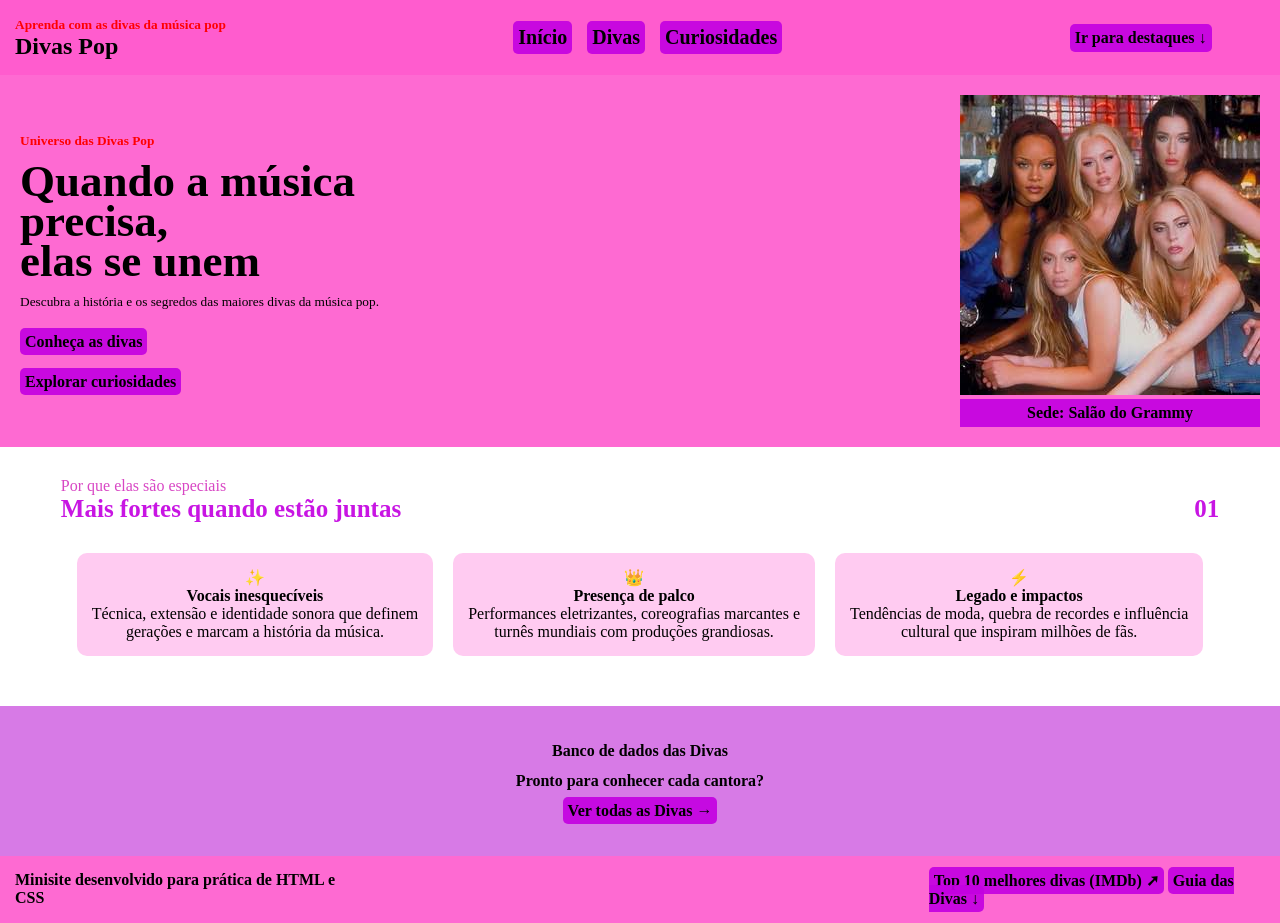
<file: index.html>
<!DOCTYPE html>
<html lang="pt-BR">
    <head>
        <meta charset="UTF-8" />
        <link rel="stylesheet" href="css/style.css" />
        <title>Tela inicial</title>
    </head>
    <body>
        <header>
            <section>
                <p id="aprenda">
                    <small><b>Aprenda com as divas da música pop</b></small>
                </p>
                <h1>Divas Pop</h1>
            </section>
            <section id="header-itens">
                <a href="index.html" class="clique"><b>Início</b></a>
                <a href="pages/divas.html" class="clique"><b>Divas</b></a>
                <a href="pages/curiosidades.html" class="clique"><b>Curiosidades</b></a>
            </section>
            <a href="#mais" class="clique"><b>Ir para destaques ↓</b></a>
        </header>
        <main>
            <section id="tela-inicial">
                <section id="info-texto">
                    <article>
                        <p id="universo">
                            <small><b>Universo das Divas Pop</b></small>
                        </p>
                        <h2>Quando a música precisa,</h2>
                        <h2>elas se unem</h2>
                        <p id="historia">
                            <small>
                                Descubra a história e os segredos das maiores divas da música pop.
                            </small>
                        </p>
                    </article>
                    <article>
                        <a href="pages/divas.html" class="clique"><b>Conheça as divas</b></a>
                    </article>
                    <article>
                        <a href="pages/curiosidades.html" class="clique"><b>Explorar curiosidades</b></a>
                    </article>
                </section>
                <section id="imagem-intro">
                    <img src="assets/img/juntas.png" alt="Divas Pop" />
                    <p id="sede"><b>Sede: Salão do Grammy</b></p>
                </section>
             </section>
             <section id="fortes">
                <article>
                <p id="especiais">Por que elas são especiais</p>
                    <h3 id="mais"><b>Mais fortes quando estão juntas</b></h3>
                </article>
                <h3 id="um">01</h3>
             </section>
             <section id="cards">
                <article id="vocais">
                    <p>✨</p>
                    <p><b>Vocais inesquecíveis</b></p>
                    <p>Técnica, extensão e identidade sonora que definem </p>
                    <p>gerações e marcam a história da música.</p>
                </article>
                <article id="presenca">
                    <p>👑</p>
                    <p><b>Presença de palco</b></p>
                    <p>Performances eletrizantes, coreografias marcantes e </p>
                    <p>turnês mundiais com produções grandiosas.</p>
                </article>
                <article id="legado">
                    <p>⚡</p>
                    <p><b>Legado e impactos</b></p>
                    <p>Tendências de moda, quebra de recordes e influência </p>
                    <p>cultural que inspiram milhões de fãs.</p>
                </article>
             </section>
             <section id="pronto">
                <article>
                    <p><b>Banco de dados das Divas</b></p>
                    <h4>Pronto para conhecer cada cantora?</h4>
                    <a href="pages/divas.html" class="clique"><b>Ver todas as Divas → </b></a>
                </article>
             </section>
        </main>
        <footer>
            <section id="minisite">
                <article>
                    <p><b>Minisite desenvolvido para prática de HTML e CSS</b></p>
                </article>
                <article>
                    <a href="https://www.google.com/url?sa=t&rct=j&q=&esrc=s&source=web&cd=&cad=rja&uact=8&ved=2ahUKEwiDv8rumvOWAxUFI7kGHaEvAmkQFnoECCwQAQ&url=https%3A%2F%2Fwww.imdb.com%2Fpt%2Flist%2Fls062872320%2F&usg=AOvVaw19rcWmyJBU6GbsfpgfaH2t&opi=89978449" target="_blank" rel="noreferrer" class="clique"><b>Top 10 melhores divas (IMDb) ➚</b></a>
                    <a href="assets/files/guia.txt" download class="clique"><b>Guia das Divas ↓</b></a>
                </article>
            </section>
        </footer>
    </body>
</html>
</file>
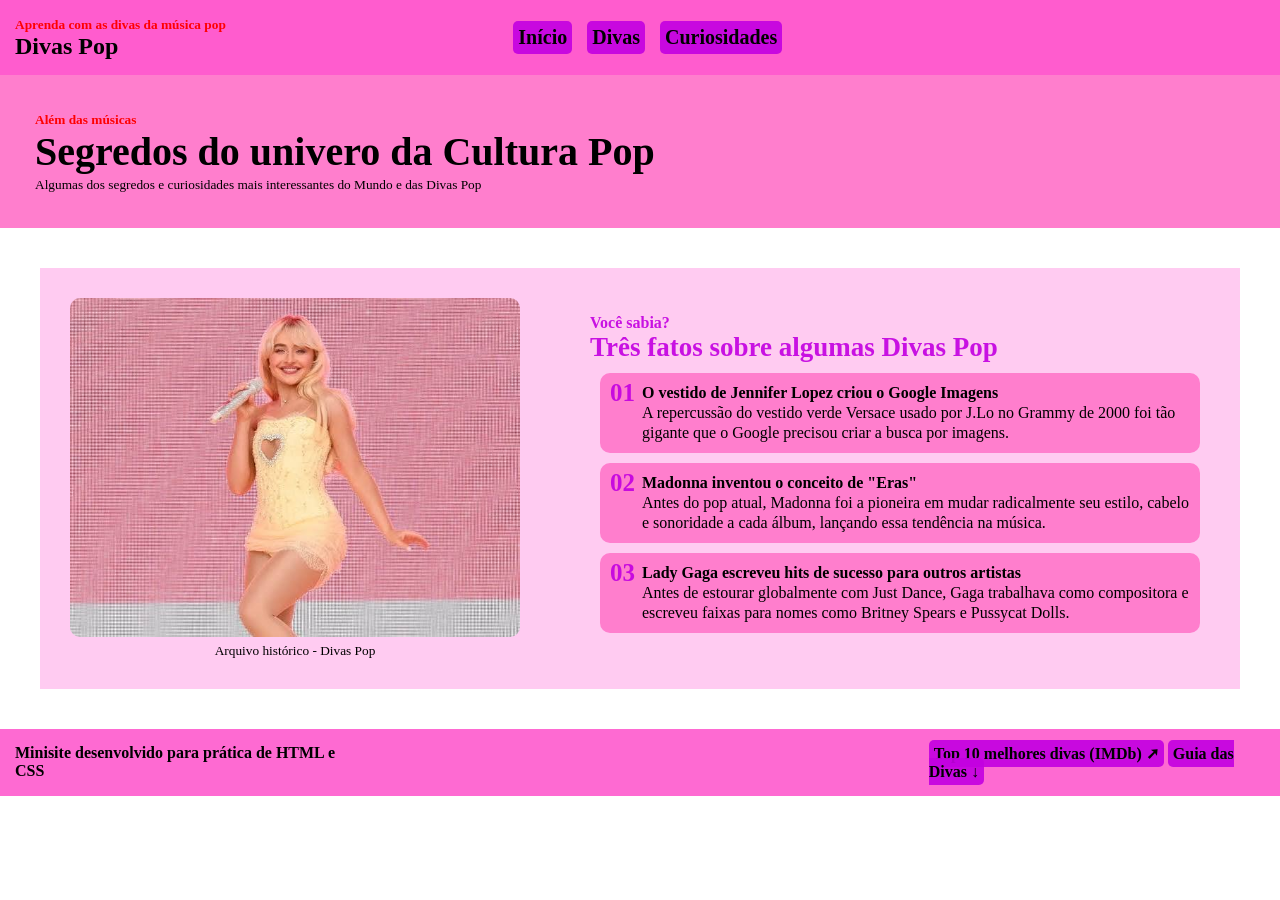
<file: pages/curiosidades.html>
<!DOCTYPE html>
<html lang="pt-BR">
    <head>
        <meta charset="UTF-8" />
        <link rel="stylesheet" href="../css/curiosidades.css" />
        <title>Curiosidades</title>
    </head>
    <body>
        <header>
            <section>
                <p id="aprenda">
                    <small><b>Aprenda com as divas da música pop</b></small>
                </p>
                <h1>Divas Pop</h1>
            </section>
            <section id="header-itens">
                <a href="../index.html" class="clique"><b>Início</b></a>
                <a href="divas.html" class="clique"><b>Divas</b></a>
                <a href="curiosidades.html" class="clique"><b>Curiosidades</b></a>
            </section>
        </header>
        <main>
            <section id="Tela-inicial">
                <article id="segredos">
                    <p id="alem"><small><b>Além das músicas</b></small></p>
                    <h2><b>Segredos do univero da Cultura Pop</b></h2>
                    <p><small>Algumas dos segredos e curiosidades mais interessantes do Mundo e das Divas Pop</small></p>
                </article>
            </section>
            <section id="curiosidades">
                <article id="arquivo">
                    <img src="../assets/img/curiosidades.png" alt="Sabrina Carpenter em seu show"/>
                    <p><small>Arquivo histórico - Divas Pop</small></p>
                </article>
                <article>
                    <p id="sabia"><b>Você sabia?</b></p>
                    <h3>Três fatos sobre algumas Divas Pop</h3>
                    <section class="cards">
                        <h4 class="numero">01</h4>
                        <article>
                            <p><b>O vestido de Jennifer Lopez criou o Google Imagens</b></p>
                            <p>A repercussão do vestido verde Versace usado por J.Lo no Grammy de 2000 foi tão gigante que o Google precisou criar a busca por imagens.</p>
                        </article>
                    </section>
                    <section class="cards">
                        <h4 class="numero">02</h4>
                        <article>
                            <p><b>Madonna inventou o conceito de "Eras"</b></p>
                            <p>Antes do pop atual, Madonna foi a pioneira em mudar radicalmente seu estilo, cabelo e sonoridade a cada álbum, lançando essa tendência na música.</p>
                        </article>
                    </section>
                    <section class="cards">
                        <h4 class="numero">03</h4>
                        <article>
                            <p><b>Lady Gaga escreveu hits de sucesso para outros artistas</b></p>
                            <p>Antes de estourar globalmente com Just Dance, Gaga trabalhava como compositora e escreveu faixas para nomes como Britney Spears e Pussycat Dolls.</p>
                        </article>
                    </section>
                </article>
            </section>
            </main>
        <footer>
            <section id="minisite">
                <article>
                    <p><b>Minisite desenvolvido para prática de HTML e CSS</b></p>
                </article>
                <article>
                    <a href="https://www.google.com/url?sa=t&rct=j&q=&esrc=s&source=web&cd=&cad=rja&uact=8&ved=2ahUKEwiDv8rumvOWAxUFI7kGHaEvAmkQFnoECCwQAQ&url=https%3A%2F%2Fwww.imdb.com%2Fpt%2Flist%2Fls062872320%2F&usg=AOvVaw19rcWmyJBU6GbsfpgfaH2t&opi=89978449" target="_blank" rel="noreferrer" class="clique"><b>Top 10 melhores divas (IMDb) ➚</b></a>
                    <a href="../assets/files/guia.txt" download class="clique"><b>Guia das Divas ↓</b></a>
                </article>
            </section>
        </footer>
    </body>
</html>
</file>
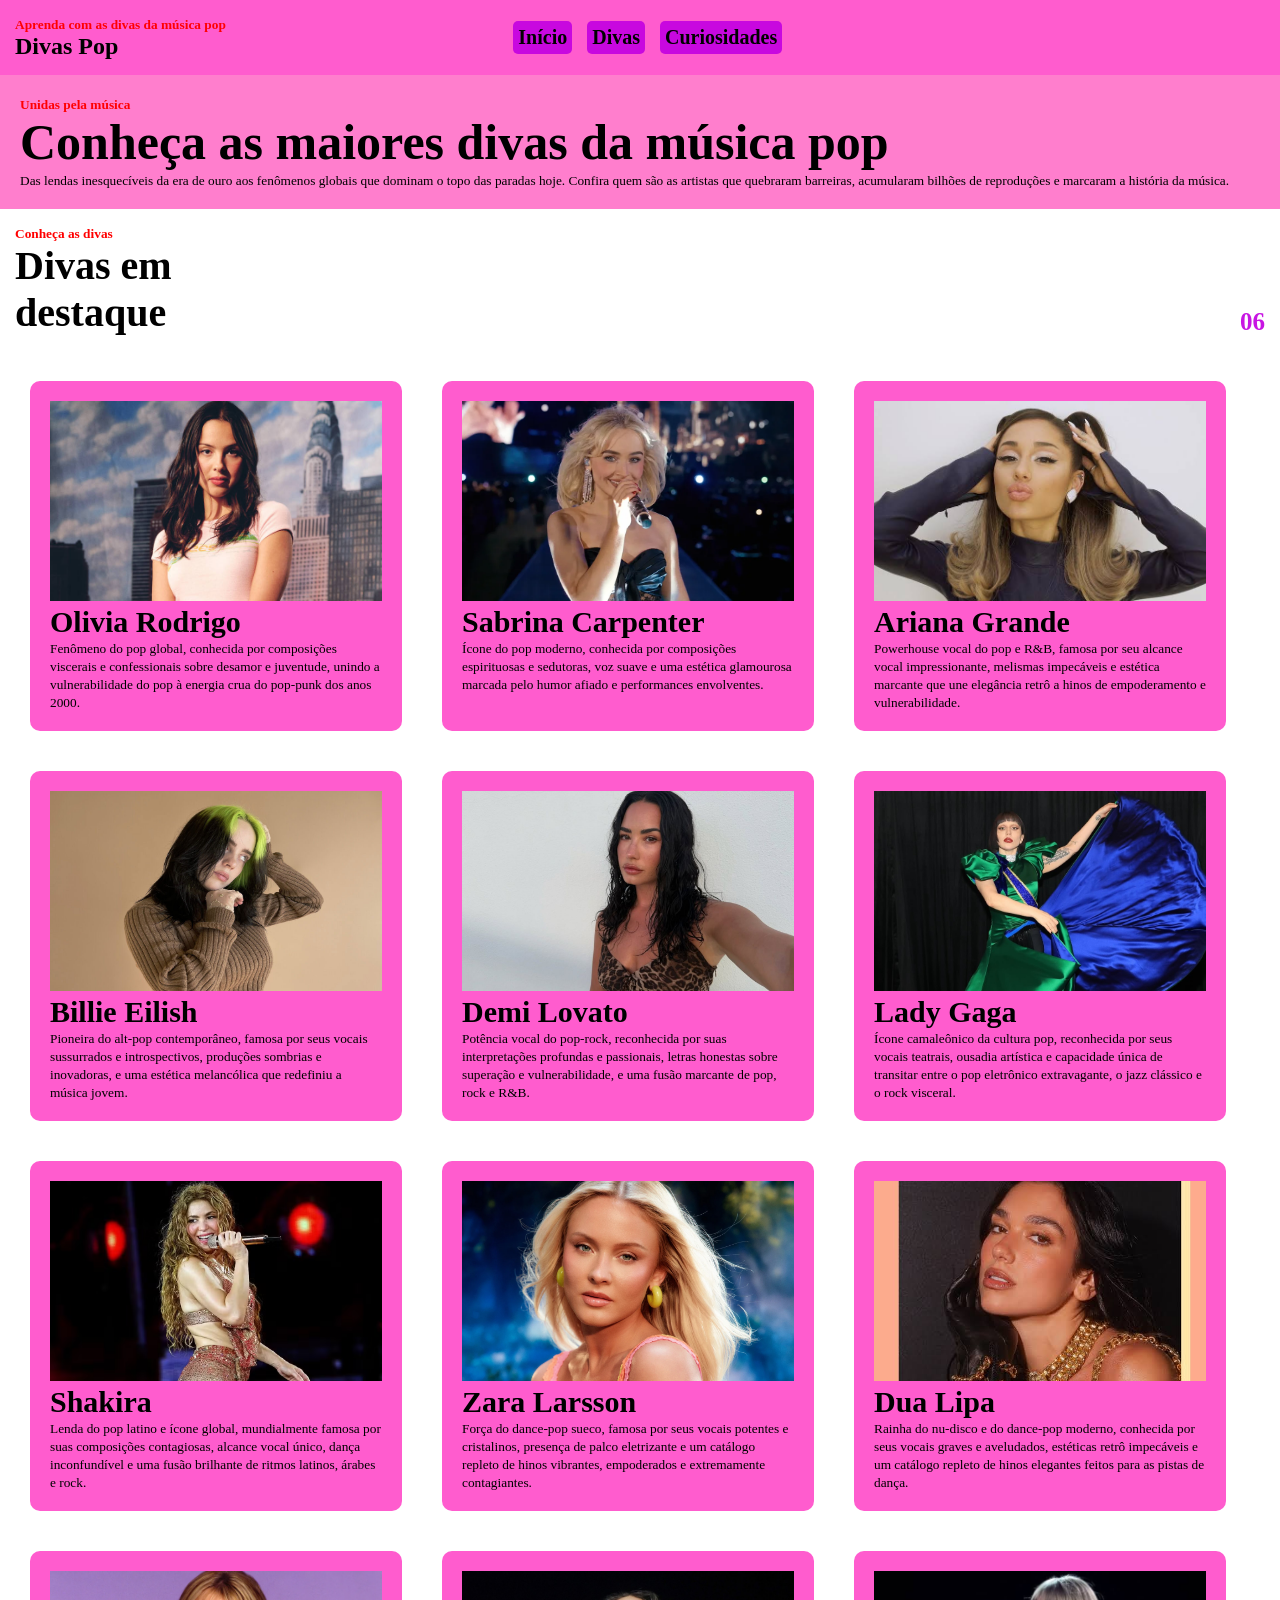
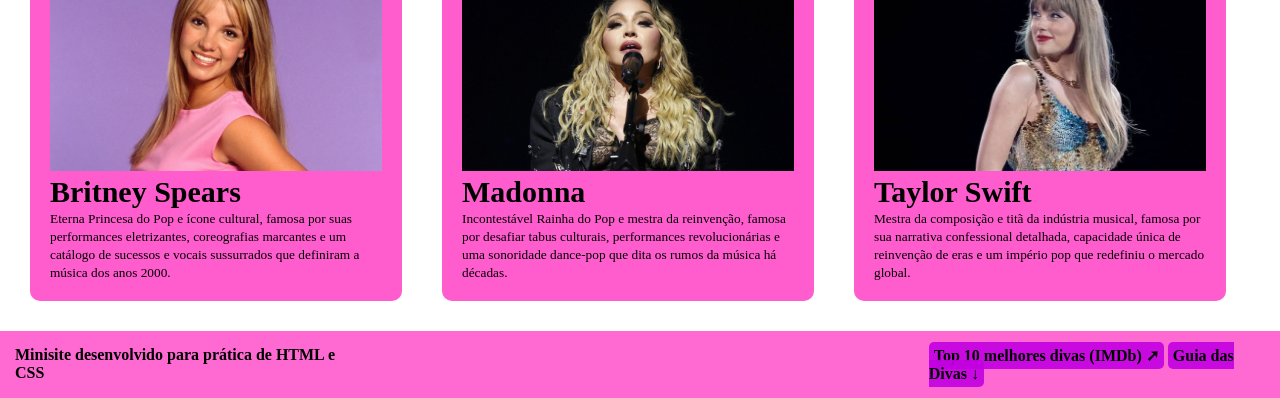
<file: pages/divas.html>
<!DOCTYPE html>
<html lang="pt-BR">
<head>
    <meta charset="UTF-8">
    <link rel="stylesheet" href="../css/divas.css">
    <title>Divas Pop</title>
</head>
<body>
<header>
    <section>
        <p id="aprenda"><small><b>Aprenda com as divas da música pop</b></small></p>
        <h1>Divas Pop</h1>
    </section>
    <section id="header-itens">
        <a href="../index.html" class="clique"><b>Início</b></a>
        <a href="divas.html" class="clique"><b>Divas</b></a>
        <a href="curiosidades.html" class="clique"><b>Curiosidades</b></a>
    </section>
</header>
<main>
    <section id="Tela-inicial">
        <article id="conheca">
            <p id="unidas"><small><b>Unidas pela música</b></small></p>
            <h2><b>Conheça as maiores divas da música pop</b></h2>
            <p><small>Das lendas inesquecíveis da era de ouro aos fenômenos globais que dominam o topo das paradas hoje. Confira quem são as artistas que quebraram barreiras, acumularam bilhões de reproduções e marcaram a história da música.</small></p>
        </article>
    </section>
    <section id="escrita-galeria">
        <article>
            <p id="as"><small><b>Conheça as divas</b></small></p>
            <p id="destaque"><b>Divas em destaque</b></p>
        </article>
             <h3 id="seis">06</h3>
    </section>
    <section id="galeria">
        <section id="imagens">
            <article class="cards">
                <img src="../assets/img/olivia-rodrigo.png" alt="Olivia Rodrigo">
                <p class="nomes"><b>Olivia Rodrigo</b></p>
                <p><small>Fenômeno do pop global, conhecida por composições viscerais e confessionais sobre desamor e juventude, unindo a vulnerabilidade do pop à energia crua do pop-punk dos anos 2000.</small></p>
            </article>
              <article class="cards">
                <img src="../assets/img/sabrina-carpenter.png" alt="Sabrina Carpenter">
                <p class="nomes"><b>Sabrina Carpenter</b></p>
                <p><small>Ícone do pop moderno, conhecida por composições espirituosas e sedutoras, voz suave e uma estética glamourosa marcada pelo humor afiado e performances envolventes.</small></p>
            </article>
             <article class="cards">
                <img src="../assets/img/ariana.png" alt="Ariana Grande">
                <p class="nomes"><b>Ariana Grande</b></p>
                <p><small>Powerhouse vocal do pop e R&B, famosa por seu alcance vocal impressionante, melismas impecáveis e estética marcante que une elegância retrô a hinos de empoderamento e vulnerabilidade.</small></p>
            </article>
             <article class="cards">
                <img src="../assets/img/billie.png" alt="Billie Eilish">
                <p class="nomes"><b>Billie Eilish</b></p>
                <p><small>Pioneira do alt-pop contemporâneo, famosa por seus vocais sussurrados e introspectivos, produções sombrias e inovadoras, e uma estética melancólica que redefiniu a música jovem.</small></p>
            </article>
             <article class="cards">
                <img src="../assets/img/demi-lovato.png" alt="Demi Lovato">
                <p class="nomes"><b>Demi Lovato</b></p>
                <p><small>Potência vocal do pop-rock, reconhecida por suas interpretações profundas e passionais, letras honestas sobre superação e vulnerabilidade, e uma fusão marcante de pop, rock e R&B.</small></p>
            </article>
             <article class="cards">
                <img src="../assets/img/gaga.png" alt="Lady Gaga">
                <p class="nomes"><b>Lady Gaga</b></p>
                <p><small>Ícone camaleônico da cultura pop, reconhecida por seus vocais teatrais, ousadia artística e capacidade única de transitar entre o pop eletrônico extravagante, o jazz clássico e o rock visceral.</small></p>
            </article>
             <article class="cards">
                <img src="../assets/img/shakira.png" alt="Shakira">
                <p class="nomes"><b>Shakira</b></p>
                <p><small>Lenda do pop latino e ícone global, mundialmente famosa por suas composições contagiosas, alcance vocal único, dança inconfundível e uma fusão brilhante de ritmos latinos, árabes e rock.</small></p>
            </article>
             <article class="cards">
                <img src="../assets/img/zara.png" alt="Zara Larsson">
                <p class="nomes"><b>Zara Larsson</b></p>
                <p><small>Força do dance-pop sueco, famosa por seus vocais potentes e cristalinos, presença de palco eletrizante e um catálogo repleto de hinos vibrantes, empoderados e extremamente contagiantes.</small></p>
            </article>
             <article class="cards">
                <img src="../assets/img/dua-lipa.png" alt="Dua Lipa">
                <p class="nomes"><b>Dua Lipa</b></p>
                <p><small>Rainha do nu-disco e do dance-pop moderno, conhecida por seus vocais graves e aveludados, estéticas retrô impecáveis e um catálogo repleto de hinos elegantes feitos para as pistas de dança.</small></p>
            </article>
             <article class="cards">
                <img src="../assets/img/britaney.png" alt="Britney Spears">
                <p class="nomes"><b>Britney Spears</b></p>
                <p><small>Eterna Princesa do Pop e ícone cultural, famosa por suas performances eletrizantes, coreografias marcantes e um catálogo de sucessos e vocais sussurrados que definiram a música dos anos 2000.</small></p>
            </article>
             <article class="cards">
                <img src="../assets/img/maddona.png" alt="Madonna">
                <p class="nomes"><b>Madonna</b></p>
                <p><small>Incontestável Rainha do Pop e mestra da reinvenção, famosa por desafiar tabus culturais, performances revolucionárias e uma sonoridade dance-pop que dita os rumos da música há décadas.</small></p>
            </article>
             <article class="cards">
                <img src="../assets/img/taylor-card.png" alt="Taylor Swift">
                <p class="nomes"><b>Taylor Swift</b></p>
                <p><small>Mestra da composição e titã da indústria musical, famosa por sua narrativa confessional detalhada, capacidade única de reinvenção de eras e um império pop que redefiniu o mercado global.</small></p>
            </article>
        </section>
    </section>
</main>
<footer>
            <section id="minisite">
                <article>
                    <p><b>Minisite desenvolvido para prática de HTML e CSS</b></p>
                </article>
                <article>
                    <a href="https://www.google.com/url?sa=t&rct=j&q=&esrc=s&source=web&cd=&cad=rja&uact=8&ved=2ahUKEwiDv8rumvOWAxUFI7kGHaEvAmkQFnoECCwQAQ&url=https%3A%2F%2Fwww.imdb.com%2Fpt%2Flist%2Fls062872320%2F&usg=AOvVaw19rcWmyJBU6GbsfpgfaH2t&opi=89978449" target="_blank" rel="noreferrer" class="clique"><b>Top 10 melhores divas (IMDb) ➚</b></a>
                    <a href="../assets/files/guia.txt" download class="clique"><b>Guia das Divas ↓</b></a>
                </article>
            </section>
</footer>
</body>
</html>
</file>
<file: css/style.css>
* {
    padding: 0;
    margin: 0;
    box-sizing: border-box;
}

header {
    padding: 15px;
    display: flex;
    align-items: center;
    gap: 23%;
    background-color: #ff5cce;
}

a {
    text-decoration: none;
    color: black;
}

#aprenda {
    color: #ff0000;
}

#universo {
    color: #ff0000;
}

#header-itens {
    display: flex;
    gap: 15px;
    font-size: 20px;
}

h2 {
    font-size: 45px;
}

#tela-inicial {
    display: flex;
    flex-direction: row;
    align-items: center;
    flex-wrap: nowrap;
    align-content: center;
    gap: 40%;
    background-color: #fe6ad2;
    padding: 20px;
}

#info-texto {
    line-height: 40px;
}

.clique {
    background-color:#c300e1ea;
    padding: 5px;
    border-radius: 5px;
}

#sede {
    background-color: #c300e1ea;
    text-align: center;
    padding: 5px;
}

#fortes {
    padding: 30px;
    display: flex;
    align-items: flex-end;
    gap: 65%;
    justify-content: center;
}

#especiais {
    color:#d436bfea
}

#mais {
    color: #c300e1ea; 
    font-size: 25px;
}

#um {
    color: #c300e1ea;
    font-size: 25px;
}

#cards{
    display: flex;
    text-align: center;
    justify-content: center;
    gap: 20px;
    margin-bottom: 50px;
}

#presenca {
    background-color: rgb(255, 203, 241);
    border-radius: 10px;
    padding: 15px
}

#legado {
    background-color: rgb(255, 203, 241);
    border-radius: 10px;
    padding: 15px;
}

#vocais {
    background-color: rgb(255, 203, 241);
    border-radius: 10px;
    padding: 15px;
}

#pronto {
    background-color: #d46fe4ea;
    text-align: center;
    padding: 30px;
    line-height: 30px;
}

#minisite {
    display: flex;
    justify-content: center;
    gap: 47%;
}

footer {
    background-color: #fe6ad2;
    padding: 15px;
}
</file>
<file: css/curiosidades.css>
* {
    padding: 0;
    margin: 0;
    box-sizing: border-box;
}

header {
    padding: 15px;
    display: flex;
    align-items: center;
    gap: 23%;
    background-color: #ff5cce;
}

a {
    text-decoration: none;
    color: black;
}

.clique {
    background-color:#c300e1ea;
    padding: 5px;
    border-radius: 5px;
}

#header-itens {
    display: flex;
    gap: 15px;
    font-size: 20px;
}

#aprenda {
    color: #ff0000;
}

#segredos {
    padding: 20px;
}

#alem {
    color: #ff0000;
}

h2 {
    font-size: 40px;
}

#Tela-inicial {
    display: flex;
    background-color: rgb(255, 126, 205);
    padding: 15px;
}



#minisite {
    display: flex;
    justify-content: center;
    gap: 47%;
}

footer {
    background-color: #fe6ad2;
    padding: 15px;
}

#curiosidades {
    display:flex;
    background-color: rgb(255, 203, 241);
    justify-content: center;
    gap: 70px;
    align-items: center;
    padding: 30px;
    margin: 40px;
}

#curiosidades img {
    width: 450px;
    height: auto;
    border-radius: 10px;
}

#arquivo {
    text-align: center;
}

.cards {
    display:flex;
    gap: 7px;
    line-height: 20px;
    background-color: rgb(255, 126, 205);
    padding: 10px;
    border-radius: 10px;
    margin: 10px;
}

h4 {
    font-size: 25px;
}

h3 {
    font-size:  27px;
    color: #c300e1ea
}

#sabia {
    color: #c300e1ea
}

.numero {
    color: #c300e1ea;
}
</file>
<file: css/divas.css>
* {
    padding: 0;
    margin: 0;
    box-sizing: border-box;
}

#aprenda {
    color: #ff0000;
}

header {
    padding: 15px;
    display: flex;
    gap: 23%;
    background-color: #ff5cce;
    align-items: center;
}

a {
        text-decoration: none;
        color:black
    }

#header-itens {
    display: flex;
    gap: 15px;
    font-size: 20px;
}

#conheca {
    padding: 20px;
}

#unidas {
    color: #ff0000;
}

h2 {
    font-size: 50px;
}

#Tela-inicial {
    display: flex;
    background-color: rgb(255, 126, 205);
}

#as {
    color: #ff0000;
}

#destaque {
    font-size: 40px;
}

#escrita-galeria {
    padding: 15px;
    display: flex;
    align-items: flex-end;
    gap: 75%;
    justify-content: center;
}

#seis{
    color: #c300e1ea;
    font-size: 25px;
}
#galeria {
    padding: 20px;
}

.cards {
    background-color: #ff5cce;
    padding: 20px;
    margin: 10px;
    width: 30%;
    border-radius: 10px;
}

.cards img {
    width: 100%;
    height: 200px;
    object-fit: cover;
}

.nomes {
    font-size: 30px;
}

#imagens {
    display: flex;
    flex-wrap: wrap;
    gap: 20px;
}

#minisite {
    display: flex;
    justify-content: center;
    gap: 47%;
}

footer {
    background-color: #fe6ad2;
    padding: 15px;
}

.clique {
    background-color:#c300e1ea;
    padding: 5px;
    border-radius: 5px;
}
</file>
